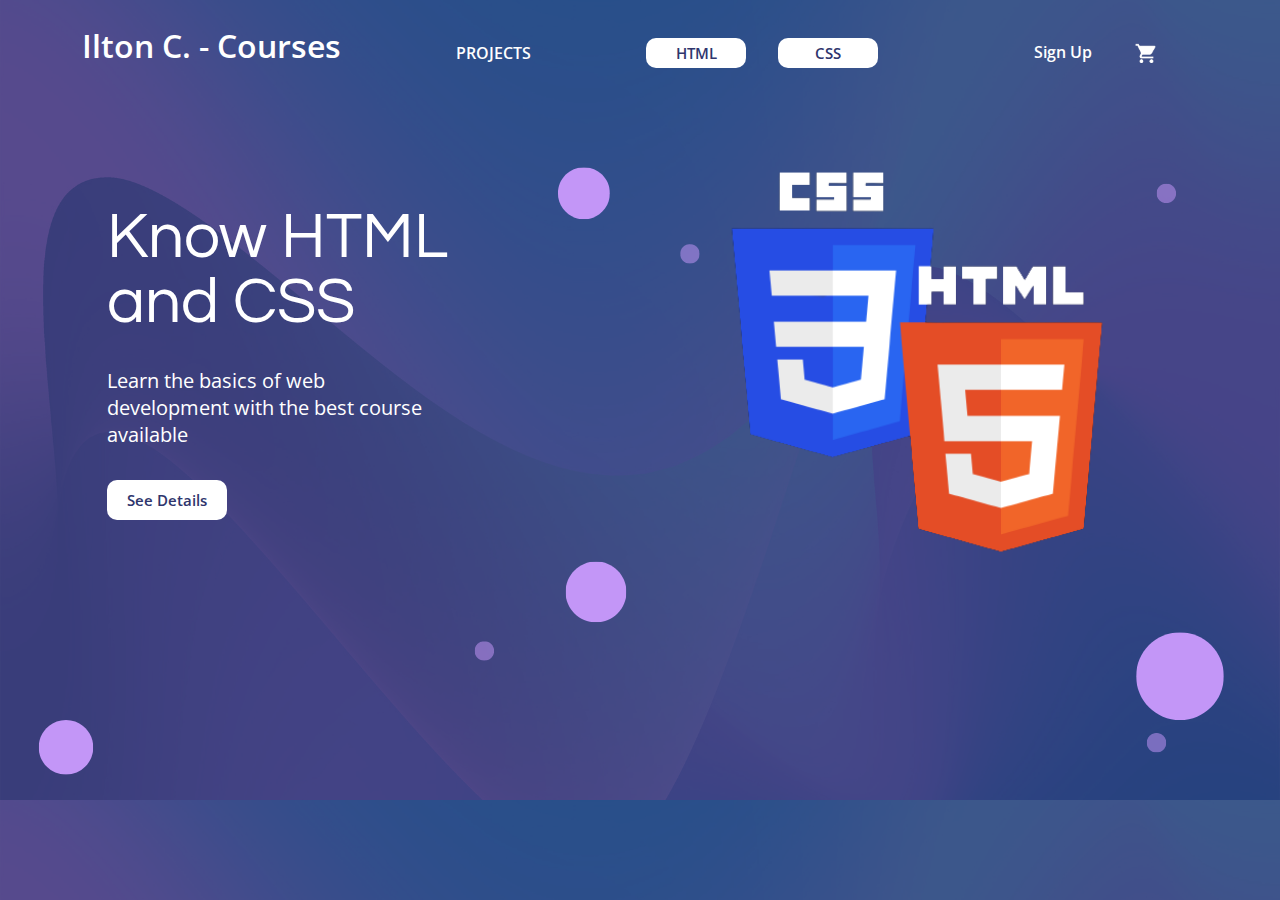
<file: landingpage_fullstack/index.html>
<!DOCTYPE html>
<html lang="en">
<head>
    <meta charset="UTF-8">
    <meta http-equiv="X-UA-Compatible" content="IE=edge">
    <meta name="viewport" content="width=device-width, initial-scale=1.0">
    <title>HTML and CSS</title>
    <link rel="stylesheet" type="text/css" href="style.css">
</head>
<body>
    <header class="cabeçalho">
        <h1 class="cabeçalho-titulo">Ilton C. - Courses</h1>
        <a class="cabeçalho-item">PROJECTS</a>
        <nav class="cabeçalho-menu">

            <button class="cabeçalho-menu-item-botao">HTML</button>
            <button class="cabeçalho-menu-item-botao">CSS</button>

        </nav>
        <div class="cabeçalho-logar">
        <a class="cabeçalho-logar-item" href="signup.html">Sign Up</a>
        <img class="cabeçalho-logar-imagem" src="images/buybotton_image.png">
        </div>
    </header>

    <main class="corpo">
        <section class="corpo-seçao">
            <div class="corpo-seçao-texto">
                <h1 class="corpo-seçao-texto-titulo">Know HTML<br>and CSS</h1>
                <p class="corpo-seçao-texto-paragrafo">Learn the basics of web<br>development with the best course<br>available</p>
                <button class="corpo-seçao-texto-botao">See Details</button>
            </div>
            <img class="corpo-seçao-imagem" src="images/csshtml_image.png">
        </section>
    </main>
</body>
</html>
</file>
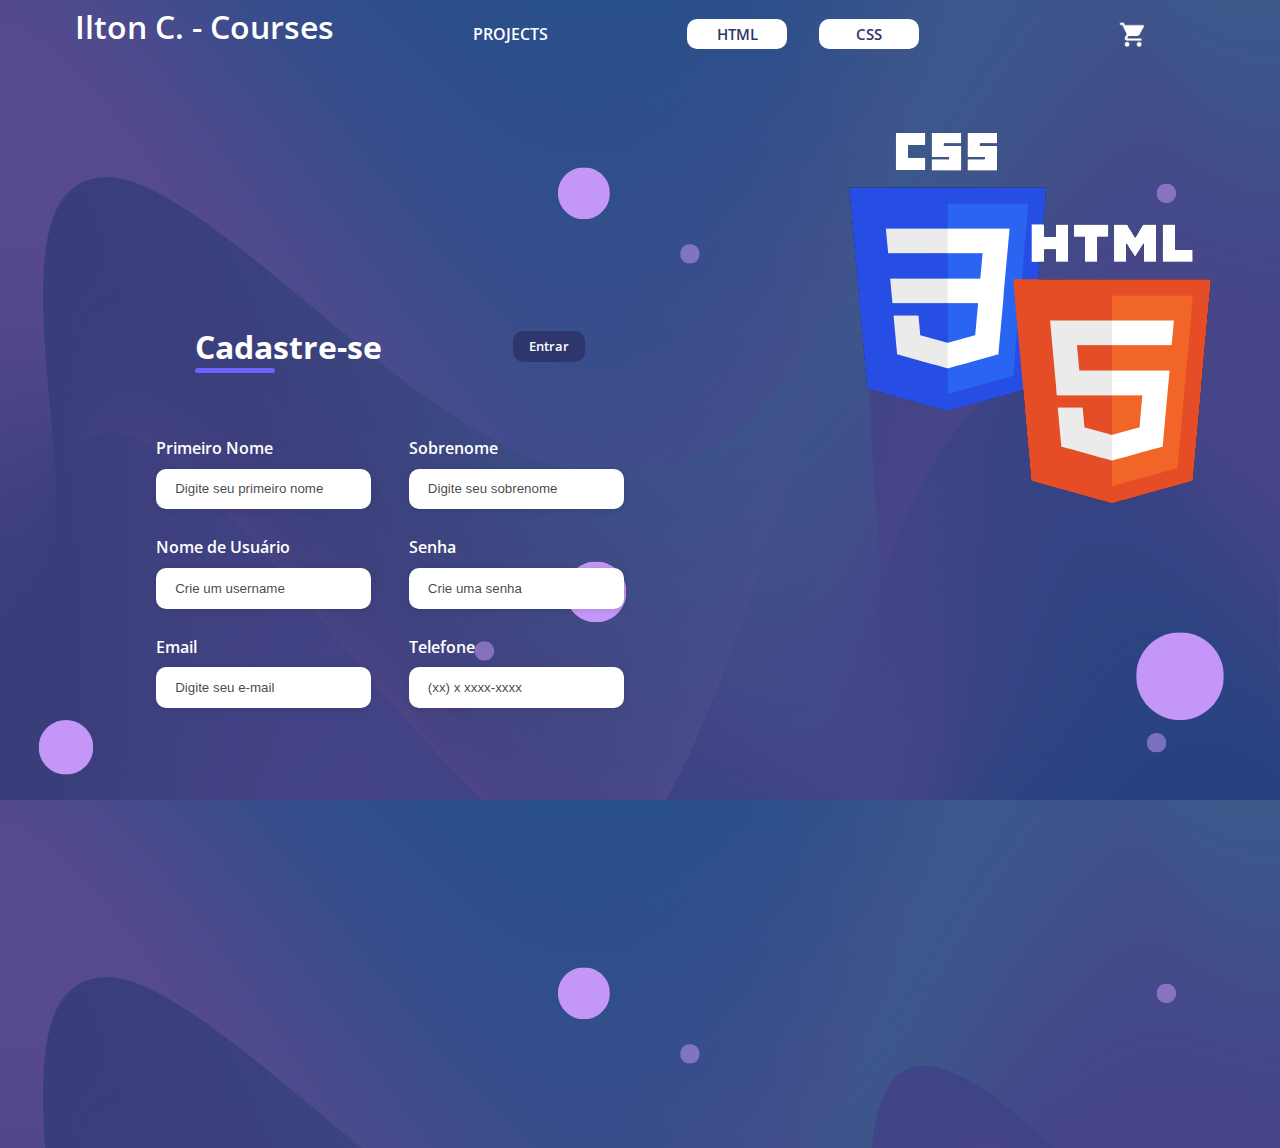
<file: landingpage_fullstack/signup.html>
<!DOCTYPE html>
<html lang="en">
<head>
    <meta charset="UTF-8">
    <meta http-equiv="X-UA-Compatible" content="IE=edge">
    <meta name="viewport" content="width=device-width, initial-scale=1.0">
    <title>HTML and CSS</title>
    <link rel="stylesheet" type="text/css" href="signupstyle.css">
</head>
<body>
    <header class="cabeçalho">
        <h1 class="cabeçalho-titulo">Ilton C. - Courses</h1>
        <a class="cabeçalho-item">PROJECTS</a>
        <nav class="cabeçalho-menu">

            <button class="cabeçalho-menu-item-botao">HTML</button>
            <button class="cabeçalho-menu-item-botao">CSS</button>

        </nav>
        <div class="cabeçalho-logar">
        <img class="cabeçalho-logar-imagem" src="images/buybotton_image.png">
        </div>
    </header>

    <main class="corpo">
        <div class="corpo-form">
            <form action="#"></form>
            <div class="corpo-form-header">
                <div class="corpo-form-header-title">
                    <h1>Cadastre-se</h1>
                </div>
                <div class="corpo-form-header-button">
                    <button><a href="#">Entrar</a></button>
                </div>
            </div>

            <div class="corpo-input-group">
                <div class="corpo-input-group-box">
                    <label for="firstname">Primeiro Nome</label>
                    <input id="firstname" type="text" name="firstname" placeholder="Digite seu primeiro nome" required>
                </div>

                <div class="corpo-input-group-box">
                    <label for="lastname">Sobrenome</label>
                    <input id="lastname" type="text" name="lastname" placeholder="Digite seu sobrenome" required>
                </div>

                <div class="corpo-input-group-box">
                    <label for="username">Nome de Usuário</label>
                    <input id="username" type="text" name="username" placeholder="Crie um username" required>
                </div>

                <div class="corpo-input-group-box">
                    <label for="senha">Senha</label>
                    <input id="senha" type="text" name="senha" placeholder="Crie uma senha" required>
                </div>

                <div class="corpo-input-group-box">
                    <label for="email">Email</label>
                    <input id="email" type="text" name="email" placeholder="Digite seu e-mail" required>
                </div>

                <div class="corpo-input-group-box">
                    <label for="phone">Telefone</label>
                    <input id="phone" type="tel" name="senha" placeholder="(xx) x xxxx-xxxx" required>
                </div>

            </div>
        </div>

        <div>
            <img class="corpo-imagem" src="images/csshtml_image.png">
        </div>
    </main>
</body>
</html>
</file>
<file: landingpage_fullstack/style.css>
@import url('https://fonts.googleapis.com/css2?family=Open+Sans&display=swap');
@import url('https://fonts.googleapis.com/css2?family=Questrial&display=swap');

* {
    margin: 0;
    padding: 0;
    box-sizing: border-box;
    text-decoration: none;
}

body{
    font-size: 100%;
    background-image: url("images/backgroundimg.png");
}

.cabeçalho {
    display: flex;
    flex-direction: row;
    align-items: center;
    justify-content: space-around;
    padding: 24px;
}

.cabeçalho-titulo{
    height: 58px;
    font-family: 'Open Sans', sans-serif;
    color: white;
    font-weight: 600;
    font-size: 22;
}
.cabeçalho-menu{
    display: flex;
    gap: 32px;
}
.cabeçalho-item{
    font-family: 'Open Sans', sans-serif;
    color: white;
    font-weight: 600;
    font-size: 15;
}
.cabeçalho-logar{
    display: flex;
    justify-content: space-evenly;
}
.cabeçalho-logar-item{
    font-family: 'Open Sans', sans-serif;
    color: white;
    font-weight: 600;
    font-size: 15;
}
.cabeçalho-logar-imagem{
    width: 12%;
    height: 12%;
}
.cabeçalho-menu-item-botao{
    background-color: white;
    width: 100px;
    height: 30px;
    color: #2F356D;
    font-family: 'Open Sans', sans-serif;
    font-weight: 600; 
    font-size: 15px;
    border: none;
    border-radius: 10px;
}
.corpo{
    margin-bottom: 48px;
}
.corpo-seçao{
    display: flex;
    flex-direction: row;
    align-items: center;
    justify-content: space-around;
}
.corpo-seçao-texto{
    display: flex;
    flex-direction: column;
    gap: 32px;
}
.corpo-seçao-texto-titulo{
    font-family: 'Questrial', sans-serif;
    color: white;
    font-weight: 400;
    font-size: 64px;
}
.corpo-seçao-texto-paragrafo{
    font-family: 'Open Sans', sans-serif;
    color: white;
    font-weight: 400;
    font-size: 20px;
}
.corpo-seçao-texto-botao{
    background-color: white;
    width: 120px;
    height: 40px;
    color: #2F356D;
    font-family: 'Open Sans', sans-serif;
    font-weight: 600; 
    font-size: 15px;
    border: none;
    border-radius: 10px;
}
.corpo-seçao-imagem{
    width: 40%;
}
</file>
<file: landingpage_fullstack/signupstyle.css>
@import url('https://fonts.googleapis.com/css2?family=Open+Sans&display=swap');
@import url('https://fonts.googleapis.com/css2?family=Questrial&display=swap');

* {
    margin: 0;
    padding: 0;
    box-sizing: border-box;
    text-decoration: none;
}

body{
    font-size: 100%;
    background-image: url("images/backgroundimg.png");
}

.cabeçalho {
    display: flex;
    flex-direction: row;
    align-items: center;
    justify-content: space-around;
    padding: 5px;
}

.cabeçalho-titulo{
    height: 58px;
    font-family: 'Open Sans', sans-serif;
    color: white;
    font-weight: 600;
    font-size: 22;
}
.cabeçalho-menu{
    display: flex;
    gap: 32px;
}
.cabeçalho-item{
    font-family: 'Open Sans', sans-serif;
    color: white;
    font-weight: 600;
    font-size: 15;
}
.cabeçalho-logar{
    display: flex;
    justify-content: space-evenly;
}
.cabeçalho-logar-imagem{
    width: 20%;
    height: 20%;
}
.cabeçalho-menu-item-botao{
    background-color: white;
    width: 100px;
    height: 30px;
    color: #2F356D;
    font-family: 'Open Sans', sans-serif;
    font-weight: 600; 
    font-size: 15px;
    border: none;
    border-radius: 10px;
}
.corpo{
    width: 100%;
    height: 100%;
    display: flex;

}
.corpo-form{
    flex-direction: column;
    align-items: center;
    justify-content: center;
    width: 80%;
    height: 120vh;
    display: flex;

   
}
.corpo-form-header{
    margin-bottom: 30px;
    display: flex;
    justify-content: space-between;
    width: 50%;
    align-items: center;
    padding-bottom: 0px;


}
.corpo-form-header-title{
    font-family: 'Open Sans';
    color: #fff;
}

.corpo-form-header-button button{
    background-color: #2F356D;
    border: none;
    padding: 0.4rem 1rem;
    border-radius: 10px;
    cursor: pointer;
}
.corpo-form-header-button button:hover{
    background-color: #6C63FF;
}
.corpo-form-header-button button a {
    text-decoration: none;
    font-weight: 600;
    color: #fff;
    font-family: 'Open Sans';
}

.corpo-form-header h1::after {
    content: '';
    display: block;
    width: 5rem;
    height: 0.3rem;
    background-color: #6C63FF;
    margin: 0 auto;
    position: absolute;
    border-radius: 10px;
}
.corpo-input-group{
    display: flex;
    flex-wrap: wrap;
    justify-content: space-between;
    padding: 20%;
    padding-top: 5%;

}
.corpo-input-group-box{
    display: flex;
    flex-direction: column;
    margin-bottom: 1.1rem;
}
.corpo-input-group-box input{
    margin: 0.6rem 0;
    padding: 0.8rem 1.2rem;
    border: none;
    border-radius: 10px;
    box-shadow: 1px 1px 6px #0000001c;
}
.corpo-input-group-box input:hover{
    background-color: #eeeeee75;
}
.corpo-input-group-box input:focus-visible{
    outline: 1px solid #6C63FF;
}
.corpo-input-group-box label{
    font-size: 1rem;
    font-weight: 600;
    color: #000000c0;
    font-family: 'Open Sans';
    color: #fff;
}
.corpo-input-group-box input::placeholder{
    color: #000000be;
}
</file>
